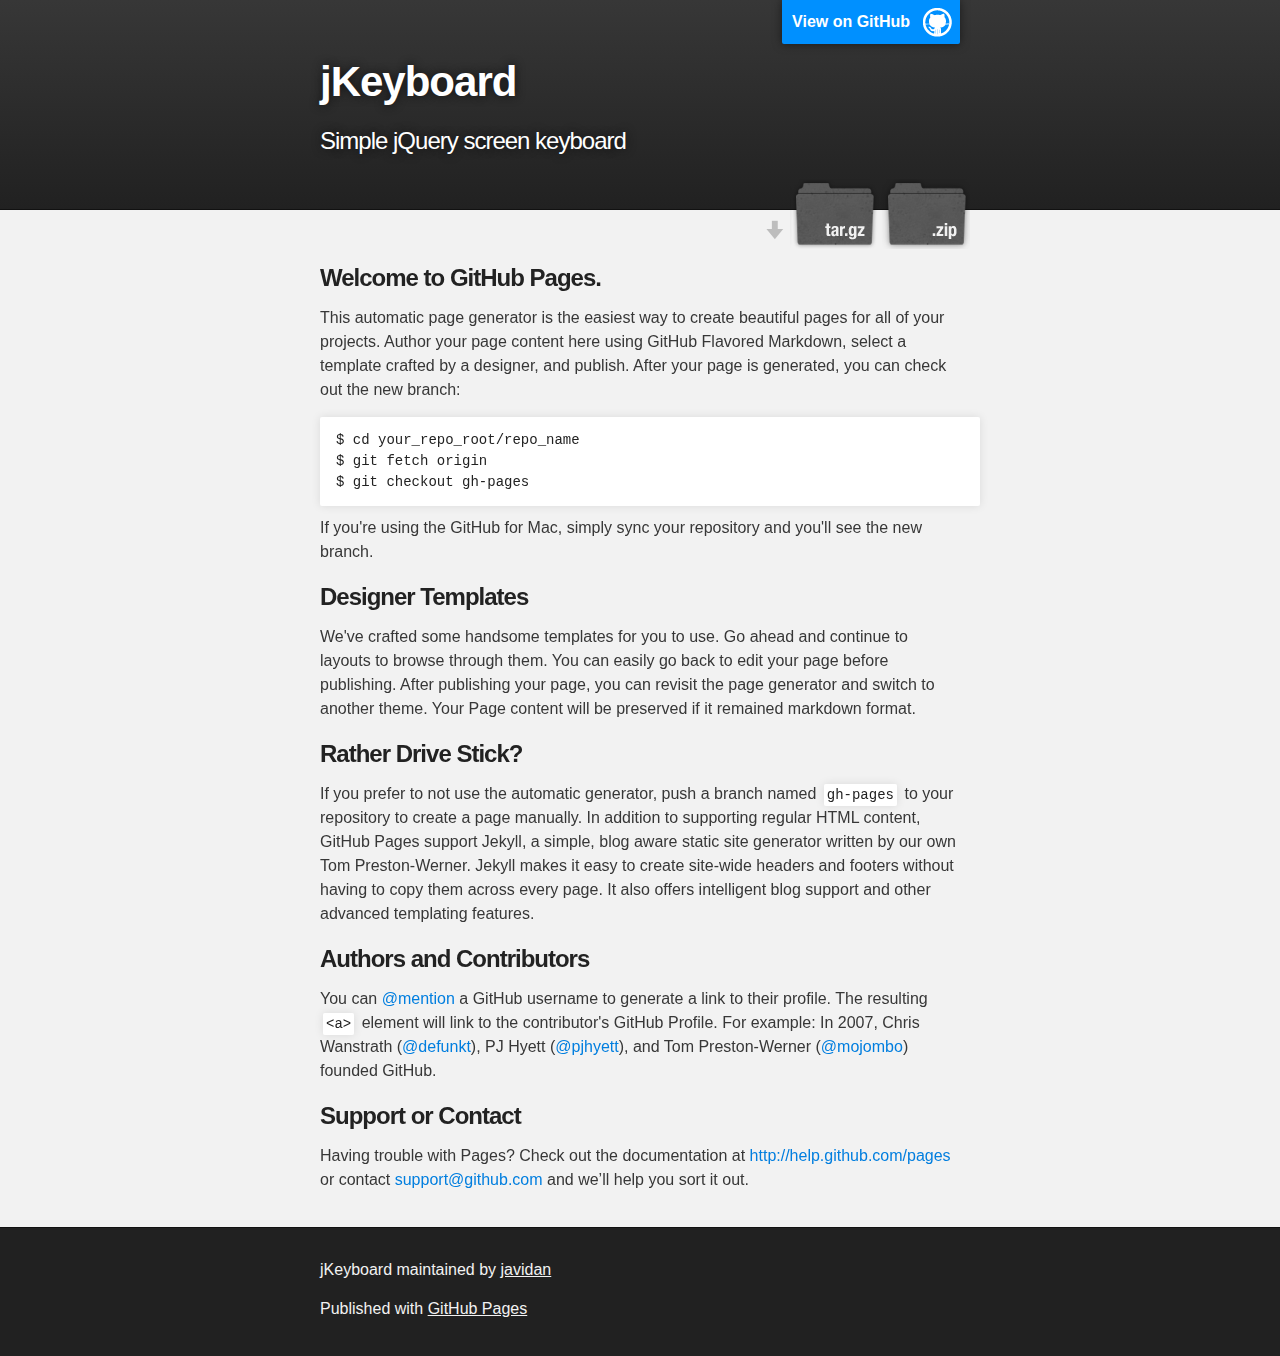
<file: index.html>
<!DOCTYPE html>
<html>

  <head>
    <meta charset='utf-8' />
    <meta http-equiv="X-UA-Compatible" content="chrome=1" />
    <meta name="description" content="jKeyboard : Simple jQuery screen keyboard" />

    <link rel="stylesheet" type="text/css" media="screen" href="stylesheets/stylesheet.css">

    <title>jKeyboard</title>
  </head>

  <body>

    <!-- HEADER -->
    <div id="header_wrap" class="outer">
        <header class="inner">
          <a id="forkme_banner" href="https://github.com/javidan/jkeyboard">View on GitHub</a>

          <h1 id="project_title">jKeyboard</h1>
          <h2 id="project_tagline">Simple jQuery screen keyboard</h2>

            <section id="downloads">
              <a class="zip_download_link" href="https://github.com/javidan/jkeyboard/zipball/master">Download this project as a .zip file</a>
              <a class="tar_download_link" href="https://github.com/javidan/jkeyboard/tarball/master">Download this project as a tar.gz file</a>
            </section>
        </header>
    </div>

    <!-- MAIN CONTENT -->
    <div id="main_content_wrap" class="outer">
      <section id="main_content" class="inner">
        <h3>
<a name="welcome-to-github-pages" class="anchor" href="#welcome-to-github-pages"><span class="octicon octicon-link"></span></a>Welcome to GitHub Pages.</h3>

<p>This automatic page generator is the easiest way to create beautiful pages for all of your projects. Author your page content here using GitHub Flavored Markdown, select a template crafted by a designer, and publish. After your page is generated, you can check out the new branch:</p>

<pre><code>$ cd your_repo_root/repo_name
$ git fetch origin
$ git checkout gh-pages
</code></pre>

<p>If you're using the GitHub for Mac, simply sync your repository and you'll see the new branch.</p>

<h3>
<a name="designer-templates" class="anchor" href="#designer-templates"><span class="octicon octicon-link"></span></a>Designer Templates</h3>

<p>We've crafted some handsome templates for you to use. Go ahead and continue to layouts to browse through them. You can easily go back to edit your page before publishing. After publishing your page, you can revisit the page generator and switch to another theme. Your Page content will be preserved if it remained markdown format.</p>

<h3>
<a name="rather-drive-stick" class="anchor" href="#rather-drive-stick"><span class="octicon octicon-link"></span></a>Rather Drive Stick?</h3>

<p>If you prefer to not use the automatic generator, push a branch named <code>gh-pages</code> to your repository to create a page manually. In addition to supporting regular HTML content, GitHub Pages support Jekyll, a simple, blog aware static site generator written by our own Tom Preston-Werner. Jekyll makes it easy to create site-wide headers and footers without having to copy them across every page. It also offers intelligent blog support and other advanced templating features.</p>

<h3>
<a name="authors-and-contributors" class="anchor" href="#authors-and-contributors"><span class="octicon octicon-link"></span></a>Authors and Contributors</h3>

<p>You can <a href="https://github.com/blog/821" class="user-mention">@mention</a> a GitHub username to generate a link to their profile. The resulting <code>&lt;a&gt;</code> element will link to the contributor's GitHub Profile. For example: In 2007, Chris Wanstrath (<a href="https://github.com/defunkt" class="user-mention">@defunkt</a>), PJ Hyett (<a href="https://github.com/pjhyett" class="user-mention">@pjhyett</a>), and Tom Preston-Werner (<a href="https://github.com/mojombo" class="user-mention">@mojombo</a>) founded GitHub.</p>

<h3>
<a name="support-or-contact" class="anchor" href="#support-or-contact"><span class="octicon octicon-link"></span></a>Support or Contact</h3>

<p>Having trouble with Pages? Check out the documentation at <a href="http://help.github.com/pages">http://help.github.com/pages</a> or contact <a href="mailto:support@github.com">support@github.com</a> and we’ll help you sort it out.</p>
      </section>
    </div>

    <!-- FOOTER  -->
    <div id="footer_wrap" class="outer">
      <footer class="inner">
        <p class="copyright">jKeyboard maintained by <a href="https://github.com/javidan">javidan</a></p>
        <p>Published with <a href="http://pages.github.com">GitHub Pages</a></p>
      </footer>
    </div>

    

  </body>
</html>
</file>
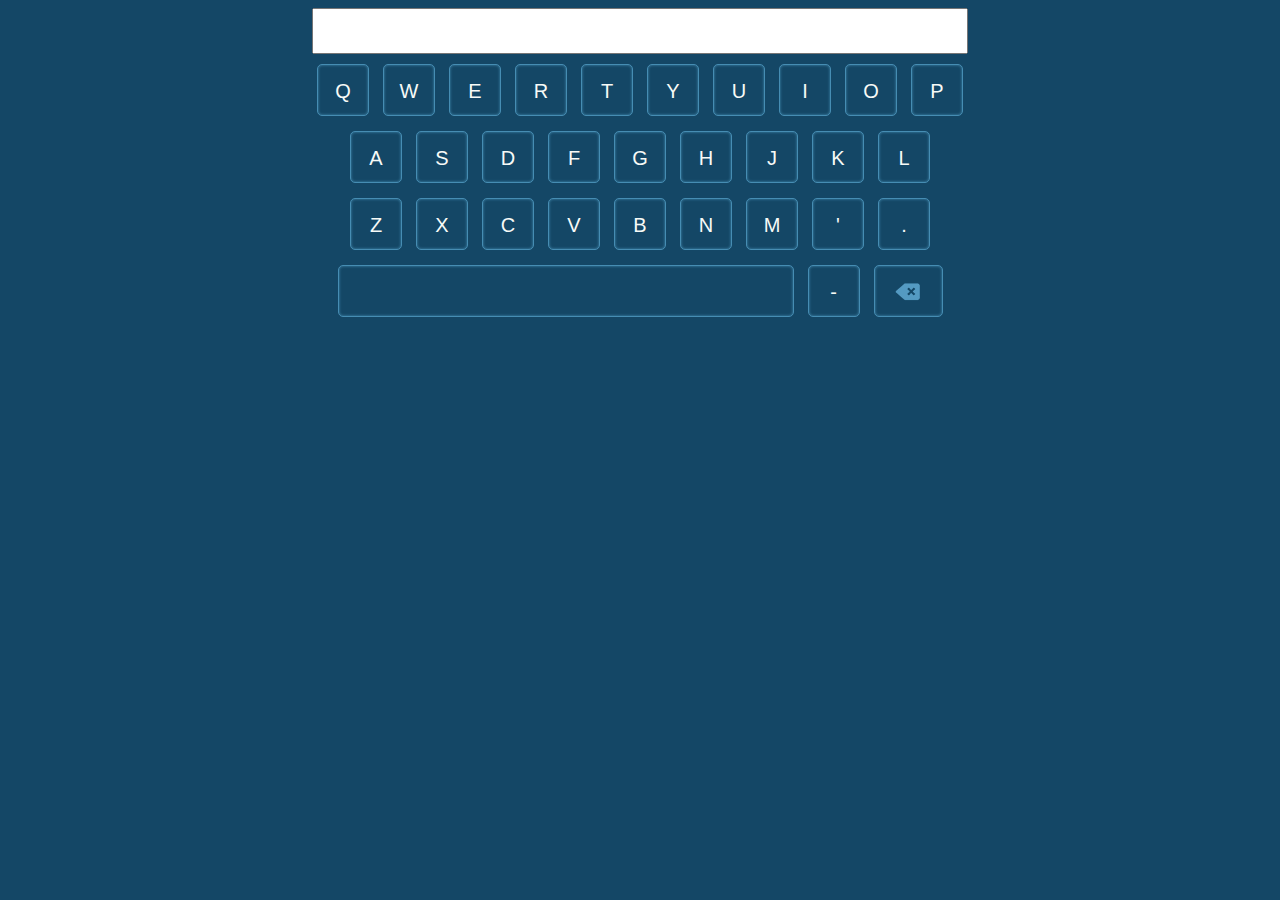
<file: examples/index.htm>
<!doctype html>
<html lang="en">
<head>
    <meta charset="UTF-8">
    <title>Keyboard Example</title>
    <link rel="stylesheet" href="../lib/css/jkeyboard.css">
    <style>
        body{
            background: #144766
        }
        #search_field{
            display: block;
            margin: 0 auto;
            padding: 5px 10px;
            font-size: 28px; 
            width: 50%;
        }
            
    </style>
</head>
<body>
    
    <input type="text" id="search_field">
    <div id="keyboard"></div>
    

    <script src="http://code.jquery.com/jquery-1.10.1.min.js"></script>
    <script src="../lib/js/jkeyboard.js"></script>
    <script>
        $('#keyboard').jkeyboard({
            layout: "english_capital",
            input: $('#search_field'),
            customLayouts: {
                selectable: ["english_capital"],
                english_capital: [
                    ['Q', 'W', 'E', 'R', 'T', 'Y', 'U', 'I', 'O', 'P',],
                    ['A', 'S', 'D', 'F', 'G', 'H', 'J', 'K', 'L',],
                    ['Z', 'X', 'C', 'V', 'B', 'N', 'M', '\'', '.'],
                    ['space', '-', 'backspace']
                    ],
            }
        });
    </script>
</body>
</html>
</file>
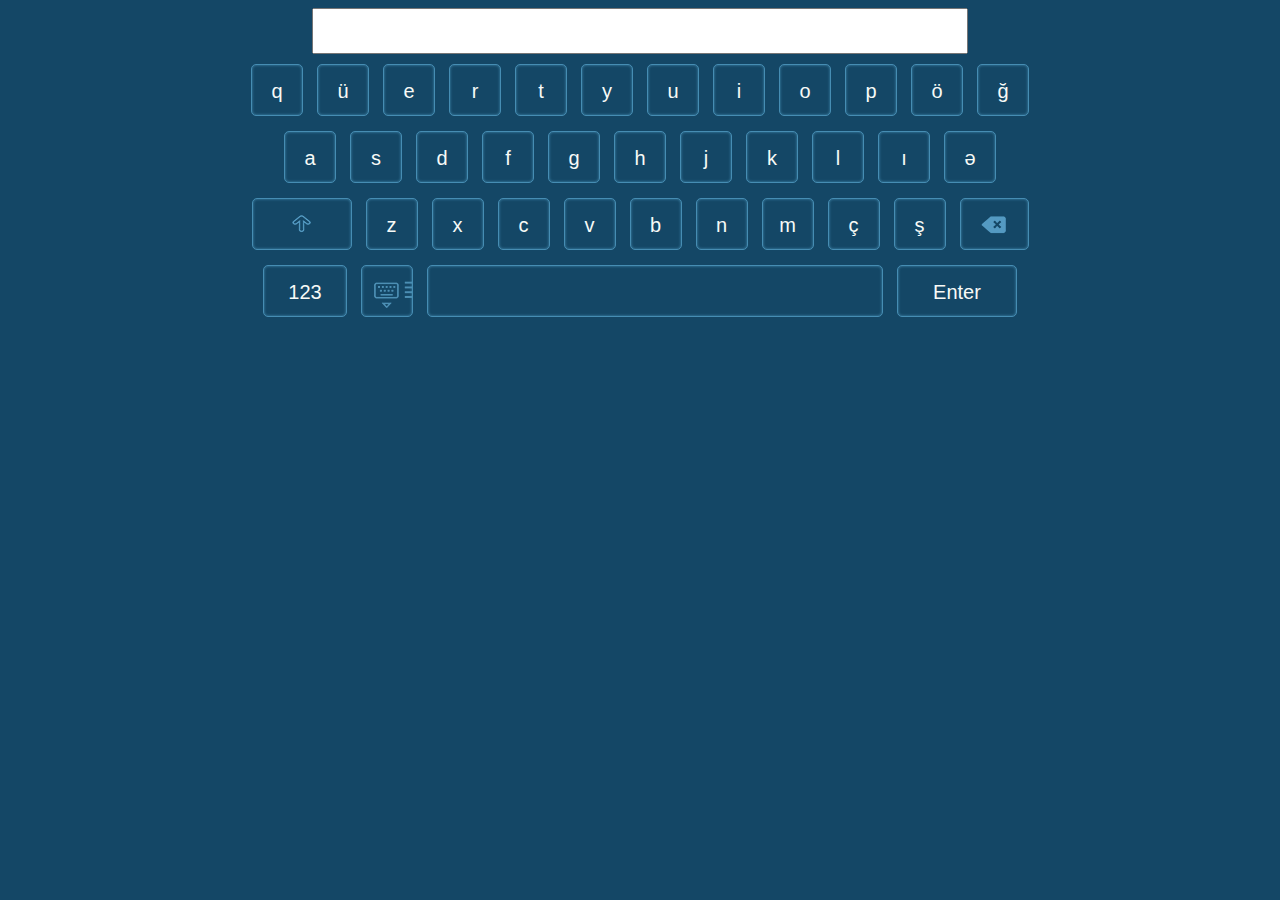
<file: gh-pages/index.htm>
<!doctype html>
<html lang="en">
<head>
    <meta charset="UTF-8">
    <title>Keyboard Example</title>
    <link rel="stylesheet" href="./assets/jkeyboard.css">
    <style>
        body{
            background: #144766
        }
        #search_field{
            display: block;
            margin: 0 auto;
            padding: 5px 10px;
            font-size: 28px; 
            width: 50%;
        }
            
    </style>
</head>
<body>
    
    <input type="text" id="search_field">
    <div id="keyboard"></div>
    

    <script src="http://code.jquery.com/jquery-1.10.1.min.js"></script>
    <script src="./assets/jkeyboard.js"></script>
    <script>
        $('#keyboard').jkeyboard({
          layout: "azeri",
          input: $('#search_field')
        });
    </script>
</body>
</html>
</file>
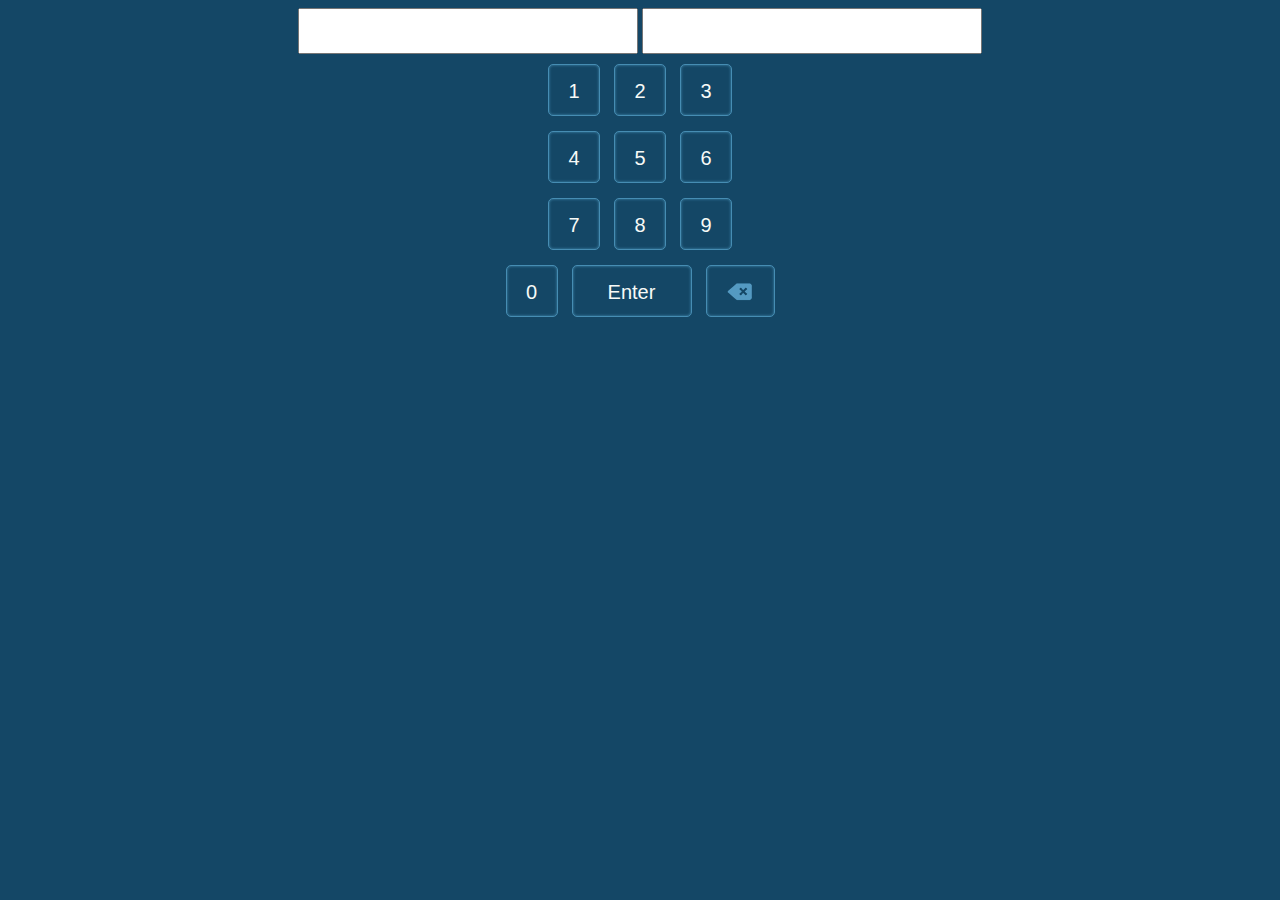
<file: examples/numpad.html>
<!doctype html>
<html lang="en">
<head>
    <meta charset="UTF-8">
    <title>Keyboard Example</title>
    <link rel="stylesheet" href="../lib/css/jkeyboard.css">
    <style>
        body{
            background: #144766
        }
        .input_box {
            display: inline-block;
            margin: 0 auto;
            padding: 5px 10px;
            font-size: 28px; 
            width: 25%;
        }
        .input_box_container {
            text-align: center;
        }
            
    </style>
</head>
<body>
    
    <div class="input_box_container">
        <input type="text" class="input_box" id="input_field_1">
        <input type="text" class="input_box" id="input_field_2">
    </div>
    <div id="keyboard"></div>
    

    <script src="http://code.jquery.com/jquery-1.10.1.min.js"></script>
    <script src="../lib/js/jkeyboard.js"></script>
    <script>
        $('#keyboard').jkeyboard({
          layout: "numbers_only",
          input: $('#input_field_1')
        });


        $(".input_box").focus(function() {
            $('#keyboard').jkeyboard("setInput", this);
        });


    </script>
</body>
</html>
</file>
<file: stylesheets/stylesheet.css>
/*******************************************************************************
Slate Theme for GitHub Pages
by Jason Costello, @jsncostello
*******************************************************************************/

@import url(pygment_trac.css);

/*******************************************************************************
MeyerWeb Reset
*******************************************************************************/

html, body, div, span, applet, object, iframe,
h1, h2, h3, h4, h5, h6, p, blockquote, pre,
a, abbr, acronym, address, big, cite, code,
del, dfn, em, img, ins, kbd, q, s, samp,
small, strike, strong, sub, sup, tt, var,
b, u, i, center,
dl, dt, dd, ol, ul, li,
fieldset, form, label, legend,
table, caption, tbody, tfoot, thead, tr, th, td,
article, aside, canvas, details, embed,
figure, figcaption, footer, header, hgroup,
menu, nav, output, ruby, section, summary,
time, mark, audio, video {
  margin: 0;
  padding: 0;
  border: 0;
  font: inherit;
  vertical-align: baseline;
}

/* HTML5 display-role reset for older browsers */
article, aside, details, figcaption, figure,
footer, header, hgroup, menu, nav, section {
  display: block;
}

ol, ul {
  list-style: none;
}

table {
  border-collapse: collapse;
  border-spacing: 0;
}

/*******************************************************************************
Theme Styles
*******************************************************************************/

body {
  box-sizing: border-box;
  color:#373737;
  background: #212121;
  font-size: 16px;
  font-family: 'Myriad Pro', Calibri, Helvetica, Arial, sans-serif;
  line-height: 1.5;
  -webkit-font-smoothing: antialiased;
}

h1, h2, h3, h4, h5, h6 {
  margin: 10px 0;
  font-weight: 700;
  color:#222222;
  font-family: 'Lucida Grande', 'Calibri', Helvetica, Arial, sans-serif;
  letter-spacing: -1px;
}

h1 {
  font-size: 36px;
  font-weight: 700;
}

h2 {
  padding-bottom: 10px;
  font-size: 32px;
  background: url('../images/bg_hr.png') repeat-x bottom;
}

h3 {
  font-size: 24px;
}

h4 {
  font-size: 21px;
}

h5 {
  font-size: 18px;
}

h6 {
  font-size: 16px;
}

p {
  margin: 10px 0 15px 0;
}

footer p {
  color: #f2f2f2;
}

a {
  text-decoration: none;
  color: #007edf;
  text-shadow: none;

  transition: color 0.5s ease;
  transition: text-shadow 0.5s ease;
  -webkit-transition: color 0.5s ease;
  -webkit-transition: text-shadow 0.5s ease;
  -moz-transition: color 0.5s ease;
  -moz-transition: text-shadow 0.5s ease;
  -o-transition: color 0.5s ease;
  -o-transition: text-shadow 0.5s ease;
  -ms-transition: color 0.5s ease;
  -ms-transition: text-shadow 0.5s ease;
}

a:hover, a:focus {text-decoration: underline;}

footer a {
  color: #F2F2F2;
  text-decoration: underline;
}

em {
  font-style: italic;
}

strong {
  font-weight: bold;
}

img {
  position: relative;
  margin: 0 auto;
  max-width: 739px;
  padding: 5px;
  margin: 10px 0 10px 0;
  border: 1px solid #ebebeb;

  box-shadow: 0 0 5px #ebebeb;
  -webkit-box-shadow: 0 0 5px #ebebeb;
  -moz-box-shadow: 0 0 5px #ebebeb;
  -o-box-shadow: 0 0 5px #ebebeb;
  -ms-box-shadow: 0 0 5px #ebebeb;
}

p img {
  display: inline;
  margin: 0;
  padding: 0;
  vertical-align: middle;
  text-align: center;
  border: none;
}

pre, code {
  width: 100%;
  color: #222;
  background-color: #fff;

  font-family: Monaco, "Bitstream Vera Sans Mono", "Lucida Console", Terminal, monospace;
  font-size: 14px;

  border-radius: 2px;
  -moz-border-radius: 2px;
  -webkit-border-radius: 2px;
}

pre {
  width: 100%;
  padding: 10px;
  box-shadow: 0 0 10px rgba(0,0,0,.1);
  overflow: auto;
}

code {
  padding: 3px;
  margin: 0 3px;
  box-shadow: 0 0 10px rgba(0,0,0,.1);
}

pre code {
  display: block;
  box-shadow: none;
}

blockquote {
  color: #666;
  margin-bottom: 20px;
  padding: 0 0 0 20px;
  border-left: 3px solid #bbb;
}


ul, ol, dl {
  margin-bottom: 15px
}

ul {
  list-style: inside;
  padding-left: 20px;
}

ol {
  list-style: decimal inside;
  padding-left: 20px;
}

dl dt {
  font-weight: bold;
}

dl dd {
  padding-left: 20px;
  font-style: italic;
}

dl p {
  padding-left: 20px;
  font-style: italic;
}

hr {
  height: 1px;
  margin-bottom: 5px;
  border: none;
  background: url('../images/bg_hr.png') repeat-x center;
}

table {
  border: 1px solid #373737;
  margin-bottom: 20px;
  text-align: left;
 }

th {
  font-family: 'Lucida Grande', 'Helvetica Neue', Helvetica, Arial, sans-serif;
  padding: 10px;
  background: #373737;
  color: #fff;
 }

td {
  padding: 10px;
  border: 1px solid #373737;
 }

form {
  background: #f2f2f2;
  padding: 20px;
}

/*******************************************************************************
Full-Width Styles
*******************************************************************************/

.outer {
  width: 100%;
}

.inner {
  position: relative;
  max-width: 640px;
  padding: 20px 10px;
  margin: 0 auto;
}

#forkme_banner {
  display: block;
  position: absolute;
  top:0;
  right: 10px;
  z-index: 10;
  padding: 10px 50px 10px 10px;
  color: #fff;
  background: url('../images/blacktocat.png') #0090ff no-repeat 95% 50%;
  font-weight: 700;
  box-shadow: 0 0 10px rgba(0,0,0,.5);
  border-bottom-left-radius: 2px;
  border-bottom-right-radius: 2px;
}

#header_wrap {
  background: #212121;
  background: -moz-linear-gradient(top, #373737, #212121);
  background: -webkit-linear-gradient(top, #373737, #212121);
  background: -ms-linear-gradient(top, #373737, #212121);
  background: -o-linear-gradient(top, #373737, #212121);
  background: linear-gradient(top, #373737, #212121);
}

#header_wrap .inner {
  padding: 50px 10px 30px 10px;
}

#project_title {
  margin: 0;
  color: #fff;
  font-size: 42px;
  font-weight: 700;
  text-shadow: #111 0px 0px 10px;
}

#project_tagline {
  color: #fff;
  font-size: 24px;
  font-weight: 300;
  background: none;
  text-shadow: #111 0px 0px 10px;
}

#downloads {
  position: absolute;
  width: 210px;
  z-index: 10;
  bottom: -40px;
  right: 0;
  height: 70px;
  background: url('../images/icon_download.png') no-repeat 0% 90%;
}

.zip_download_link {
  display: block;
  float: right;
  width: 90px;
  height:70px;
  text-indent: -5000px;
  overflow: hidden;
  background: url(../images/sprite_download.png) no-repeat bottom left;
}

.tar_download_link {
  display: block;
  float: right;
  width: 90px;
  height:70px;
  text-indent: -5000px;
  overflow: hidden;
  background: url(../images/sprite_download.png) no-repeat bottom right;
  margin-left: 10px;
}

.zip_download_link:hover {
  background: url(../images/sprite_download.png) no-repeat top left;
}

.tar_download_link:hover {
  background: url(../images/sprite_download.png) no-repeat top right;
}

#main_content_wrap {
  background: #f2f2f2;
  border-top: 1px solid #111;
  border-bottom: 1px solid #111;
}

#main_content {
  padding-top: 40px;
}

#footer_wrap {
  background: #212121;
}



/*******************************************************************************
Small Device Styles
*******************************************************************************/

@media screen and (max-width: 480px) {
  body {
    font-size:14px;
  }

  #downloads {
    display: none;
  }

  .inner {
    min-width: 320px;
    max-width: 480px;
  }

  #project_title {
  font-size: 32px;
  }

  h1 {
    font-size: 28px;
  }

  h2 {
    font-size: 24px;
  }

  h3 {
    font-size: 21px;
  }

  h4 {
    font-size: 18px;
  }

  h5 {
    font-size: 14px;
  }

  h6 {
    font-size: 12px;
  }

  code, pre {
    min-width: 320px;
    max-width: 480px;
    font-size: 11px;
  }

}
</file>
<file: lib/css/jkeyboard.css>
.jkeyboard {
  display: inline-block;
}
.jkeyboard, .jkeyboard .jline, .jkeyboard .jline ul {
  display: block;
  margin: 0;
  padding: 0;
}
.jkeyboard .jline {
  text-align: center;
  margin-left: -14px;
}
.jkeyboard .jline ul li {
  font-family: arial, sans-serif;
  font-size: 20px;
  display: inline-block;
  border: 1px solid #468db3;
  -webkit-box-shadow: 0 0 3px #468db3;
  -webkit-box-shadow: inset 0 0 3px #468db3;
  margin: 10px 0 1px 14px;
  color: #f7faf7;
  border-radius: 5px;
  width: 52px;
  height: 52px;
  box-sizing: border-box;
  text-align: center;
  line-height: 52px;
  overflow: hidden;
  cursor: pointer;
  -webkit-touch-callout: none;
  -webkit-user-select: none;
  -khtml-user-select: none;
  -moz-user-select: -moz-none;
  -ms-user-select: none;
  user-select: none;
}
.jkeyboard .jline ul li.uppercase {
  text-transform: uppercase;
}
.jkeyboard .jline ul li:hover, .jkeyboard .jline ul li:active {
  background-color: #185a82;
}
.jkeyboard .jline .return {
  width: 120px;
}
.jkeyboard .jline .space {
  width: 456px;
}
.jkeyboard .jline .numeric_switch {
  width: 84px;
}
.jkeyboard .jline .layout_switch {
  background: url("../assets/locale.png") no-repeat center right;
}
.jkeyboard .jline .shift {
  width: 100px;
  background: url("../assets/shift.png") no-repeat center center;
}
.jkeyboard .jline .shift.active {
  border-color: #fff;
}
.jkeyboard .jline .shift.lock {
  transform: rotate(180deg);
}
.jkeyboard .jline .backspace {
  width: 69px;
  background: url("../assets/backspace.png") no-repeat center center;
}
</file>
<file: gh-pages/assets/jkeyboard.css>
.jkeyboard {
  display: inline-block;
}
.jkeyboard, .jkeyboard .jline, .jkeyboard .jline ul {
  display: block;
  margin: 0;
  padding: 0;
}
.jkeyboard .jline {
  text-align: center;
  margin-left: -14px;
}
.jkeyboard .jline ul li {
  font-family: arial, sans-serif;
  font-size: 20px;
  display: inline-block;
  border: 1px solid #468db3;
  -webkit-box-shadow: 0 0 3px #468db3;
  -webkit-box-shadow: inset 0 0 3px #468db3;
  margin: 10px 0 1px 14px;
  color: #f7faf7;
  border-radius: 5px;
  width: 52px;
  height: 52px;
  box-sizing: border-box;
  text-align: center;
  line-height: 52px;
  overflow: hidden;
  cursor: pointer;
  -webkit-touch-callout: none;
  -webkit-user-select: none;
  -khtml-user-select: none;
  -moz-user-select: -moz-none;
  -ms-user-select: none;
  user-select: none;
}
.jkeyboard .jline ul li.uppercase {
  text-transform: uppercase;
}
.jkeyboard .jline ul li:hover, .jkeyboard .jline ul li.active {
  background-color: #185a82;
}
.jkeyboard .jline .return {
  width: 120px;
}
.jkeyboard .jline .space {
  width: 456px;
}
.jkeyboard .jline .numeric_switch {
  width: 84px;
}
.jkeyboard .jline .layout_switch {
  background: url("../assets/locale.png") no-repeat center right;
}
.jkeyboard .jline .shift {
  width: 100px;
  background: url("../assets/shift.png") no-repeat center center;
}
.jkeyboard .jline .backspace {
  width: 69px;
  background: url("../assets/backspace.png") no-repeat center center;
}
</file>
